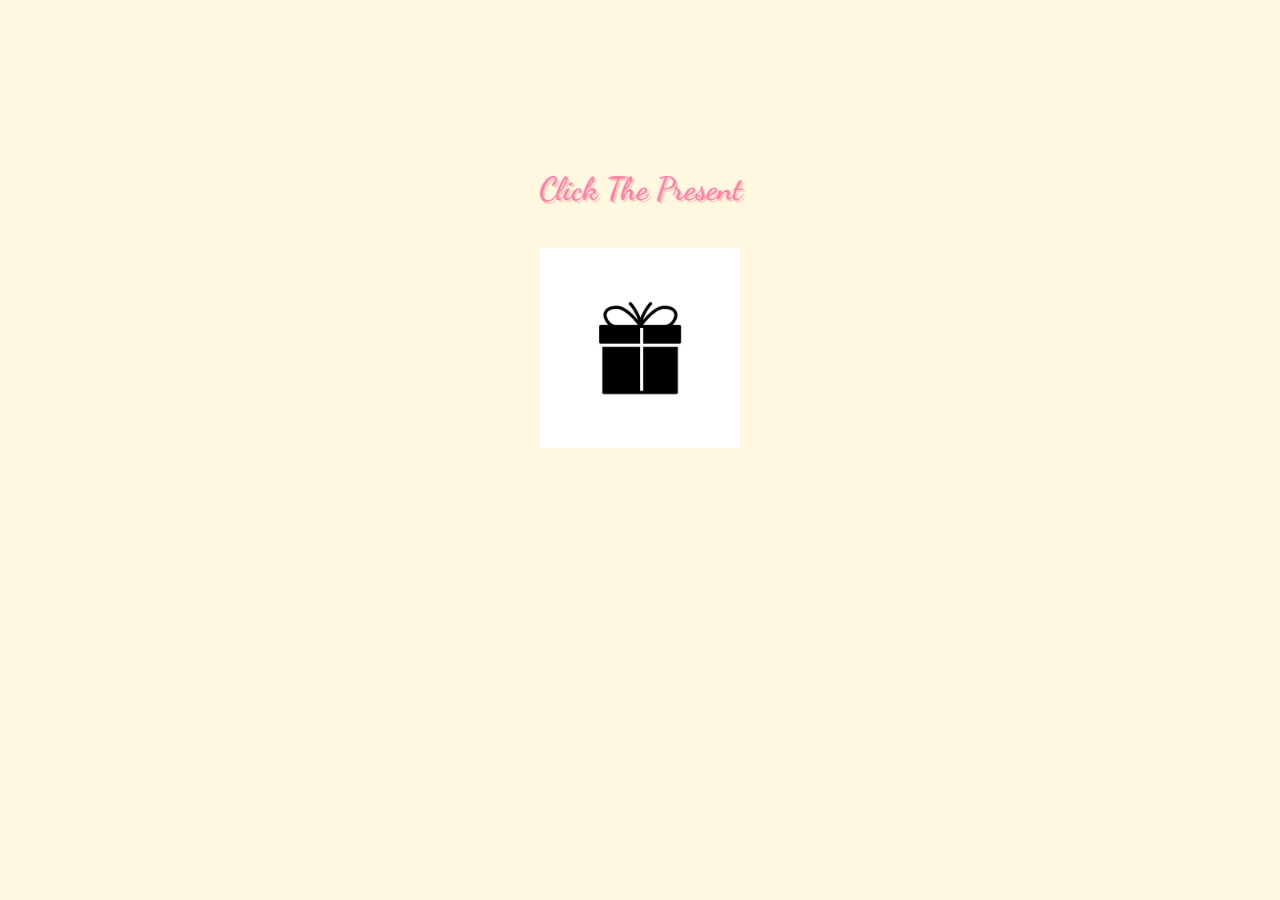
<file: index.html>
<!DOCTYPE html>
<html lang="en">
<head>
    <meta charset="UTF-8">
    <meta name="viewport" content="width=device-width, initial-scale=1.0">
    <title>Surprise Gift</title>
    <link rel="stylesheet" href="./styles.css">
    <link href="https://fonts.googleapis.com/css2?family=Dancing+Script:wght@400;700&family=Great+Vibes&display=swap" rel="stylesheet">
</head>
<body>
    <div class="container">
        <h1>Click The Present</h1>
        <div class="present-container">
            <img class="present" src="assets/images/present.png" alt="envelope">
            <div class="options-container">
                <div class="option hidden">
                    <a href="public/message.html">
                        <img class="envelope" src="assets/images/envelope.png" alt="present">
                    </a>
                    <p class="caption">Read the Message</p>
                </div>
                <div class="option hidden">
                    <a href="public/game.html">
                        <img class="game" src="assets/images/joystick.png" alt="game">
                    </a>
                    <p class="caption">Play the Games</p>
                </div>
                <div class="option hidden">
                    <a href="public/quote.html">
                        <img class="quote" src="assets/images/quotation.png" alt="quatation mark">
                    </a>
                    <p class="caption">Quotes Senja</p>
                </div>
            </div>
        </div>
        <p class="message hidden">Made By Mamat 😊</p>
        <!-- Disclaimer message element -->
        <div class="disclaimer hidden">
            <p class="pesan">Ada tambahan fitur yaitu quote senja, disini u bisa dapat quote dari yang biasa aja, serius sampe ke useless wk, enjoy!!</p>
            <p style="font-size: larger;">Klik di tulisan ini, ntar ilang and buka tiga opsi nanti ya</p>
        </div>
    </div>

    <script src="https://ajax.googleapis.com/ajax/libs/jquery/3.7.1/jquery.min.js"></script>
    <script src="index.js"></script>
</body>
</html>
</file>
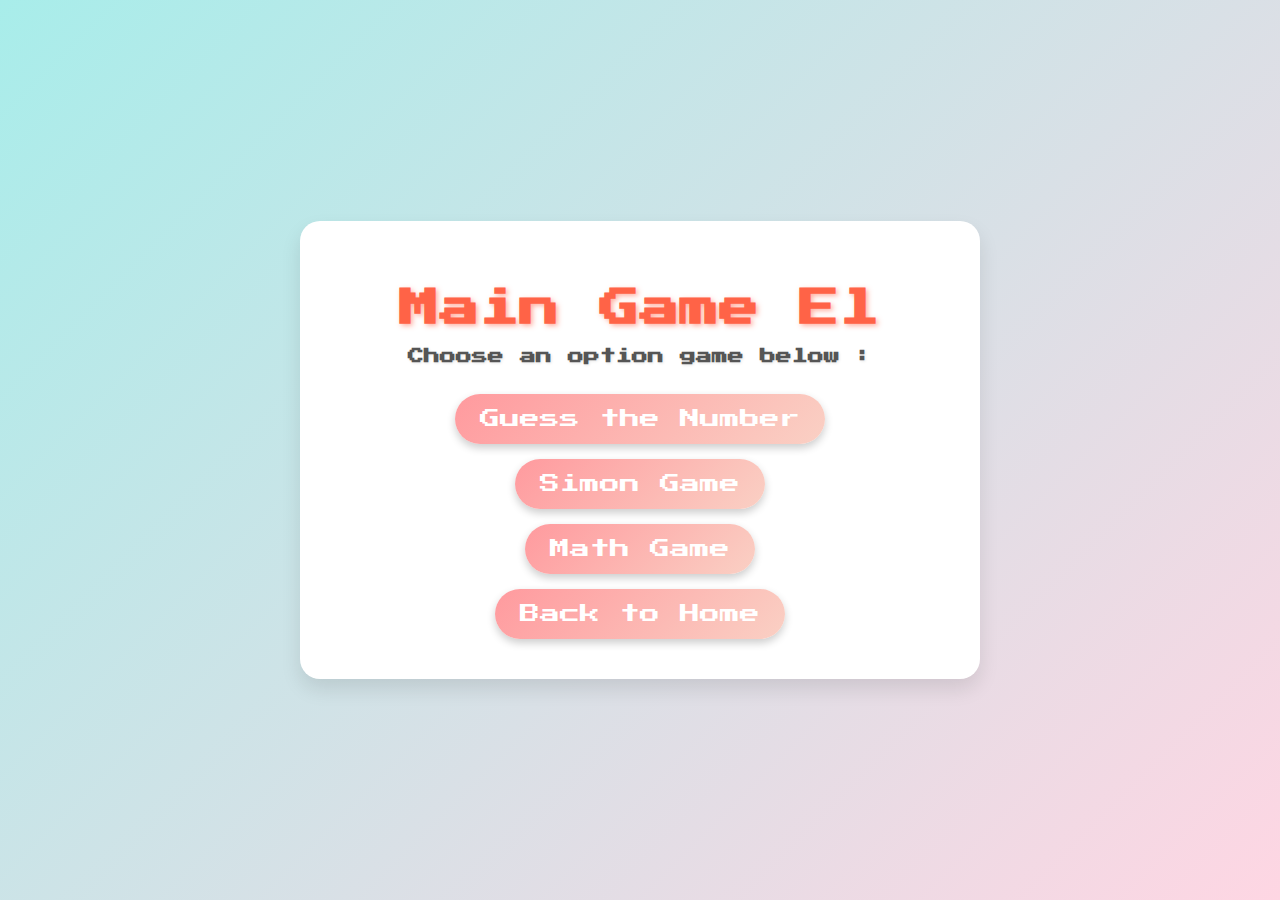
<file: public/game.html>
<!DOCTYPE html>
<html lang="en">
<head>
    <meta charset="UTF-8">
    <meta name="viewport" content="width=device-width, initial-scale=1.0">
    <title>Let's Play a Game!</title>
    <link href="https://fonts.googleapis.com/css2?family=Press+Start+2P&display=swap" rel="stylesheet">
    <link rel="stylesheet" href="game.css">
</head>
<body>
    <div class="landing-container">
        <h1>Main Game El</h1>
        <strong><p>Choose an option game below :</p></strong>
        <div class="buttons-container">
            <a href="guess-the-number.html" class="button">Guess the Number</a>
            <a href="simon.html" class="button">Simon Game</a>
            <a href="math-game.html" class="button">Math Game </a>
            <a href="/index.html" class="button">Back to Home</a>
        </div>
    </div>
</body>
</html>
</file>
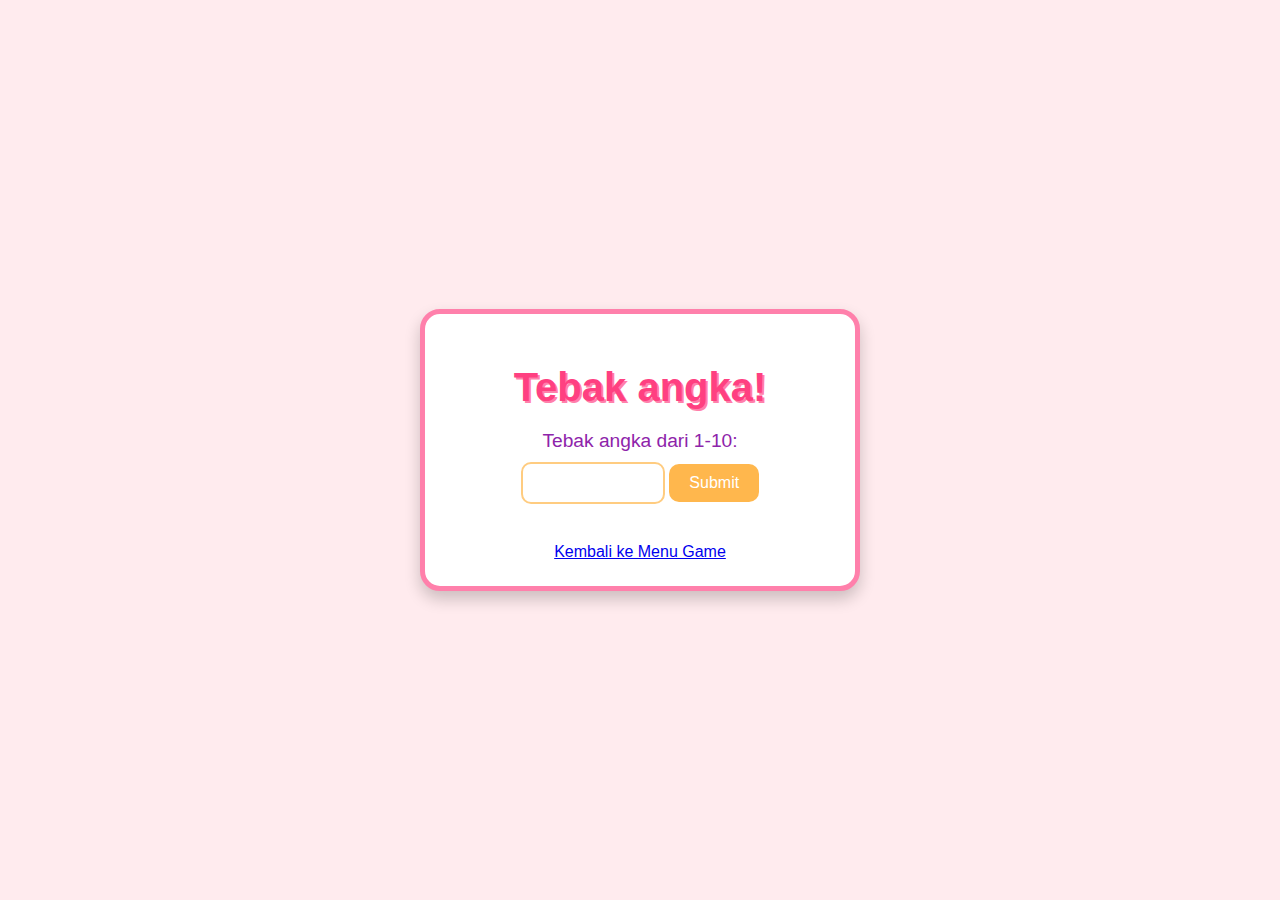
<file: public/guess-the-number.html>
<!DOCTYPE html>
<html lang="en">
<head>
    <meta charset="UTF-8">
    <meta name="viewport" content="width=device-width, initial-scale=1.0">
    <title>Guess the Number</title>
    <link href="https://fonts.googleapis.com/css2?family=Press+Start+2P&display=swap" rel="stylesheet">
    <style>
        body {
            background-color: #ffebee; /* Soft pink background */
            font-family: 'Comic Sans MS', 'Arial', sans-serif; /* Playful font */
            display: flex;
            justify-content: center;
            align-items: center;
            height: 100vh;
            margin: 0;
            padding: 0 20px; /* Added padding for mobile view */
            box-sizing: border-box; /* Include padding and border in element's total width and height */
        }

        .game-container {
            background-color: #ffffff; /* White background for contrast */
            padding: 25px;
            border-radius: 20px;
            box-shadow: 0 8px 16px rgba(0, 0, 0, 0.2);
            text-align: center;
            max-width: 380px;
            width: 100%;
            border: 5px solid #ff80ab; /* Bright pink border */
            transition: transform 0.3s ease;
        }

        .game-container:hover {
            transform: scale(1.05); /* Playful hover effect */
        }

        h1 {
            margin-bottom: 20px;
            font-size: 2.5rem;
            color: #ff4081; /* Bright color for the title */
            text-shadow: 2px 2px #ff80ab; /* Text shadow for a fun effect */
        }

        p {
            margin-bottom: 10px;
            font-size: 1.2rem;
            color: #8e24aa; /* Purple color for the question text */
        }

        input[type="number"] {
            padding: 10px;
            font-size: 1rem;
            width: 80%;
            max-width: 120px;
            border: 2px solid #ffcc80; /* Bright orange border */
            border-radius: 10px;
            margin-bottom: 20px;
            outline: none;
            transition: border-color 0.3s ease;
        }

        input[type="number"]:focus {
            border-color: #ff7043; /* Border color changes on focus */
        }

        button {
            padding: 10px 20px;
            font-size: 1rem;
            background-color: #ffb74d; /* Bright orange button */
            color: #ffffff;
            border: none;
            border-radius: 10px;
            cursor: pointer;
            transition: background-color 0.3s ease, transform 0.2s;
        }

        button:hover {
            background-color: #ffa726; /* Button color changes on hover */
            transform: translateY(-2px); /* Lift button on hover */
        }

        .hidden {
            display: none;
        }

        #feedback {
            margin-top: 20px;
            font-size: 1.2rem;
            color: #d32f2f; /* Red color for feedback */
        }

        /* Media Query for Small Devices */
        @media (max-width: 480px) {
            .game-container {
                padding: 15px;
            }

            h1 {
                font-size: 2rem; /* Adjust font size for smaller devices */
            }

            p {
                font-size: 1.1rem;
            }

            input[type="number"], button {
                font-size: 0.9rem; /* Adjust button and input sizes */
                padding: 8px 15px; /* Smaller padding for better fit */
            }

            input[type="number"] {
                width: 60%; /* Adjust input width on small screens */
            }
        }

        /* Additional Media Query for Medium Devices */
        @media (max-width: 768px) {
            .game-container {
                padding: 20px;
            }

            h1 {
                font-size: 2.2rem; /* Slightly smaller heading */
            }

            p {
                font-size: 1.3rem; /* Adjust paragraph font size */
            }

            input[type="number"], button {
                font-size: 1rem;
                padding: 10px 18px;
            }

            input[type="number"] {
                width: 70%;
            }
        }
    </style>
</head>
<body>
    <div class="game-container">
        <h1>Tebak angka!</h1>
        <p>Tebak angka dari 1-10:</p>
        <input type="number" id="guessInput" min="1" max="10">
        <button id="guessButton">Submit</button>
        <p id="result"></p>
        <p id="attempts"></p>
        <a href="game.html" class="button">Kembali ke Menu Game</a>
    </div>
    <script src="guess-the-number.js"></script>
</body>
</html>
</file>
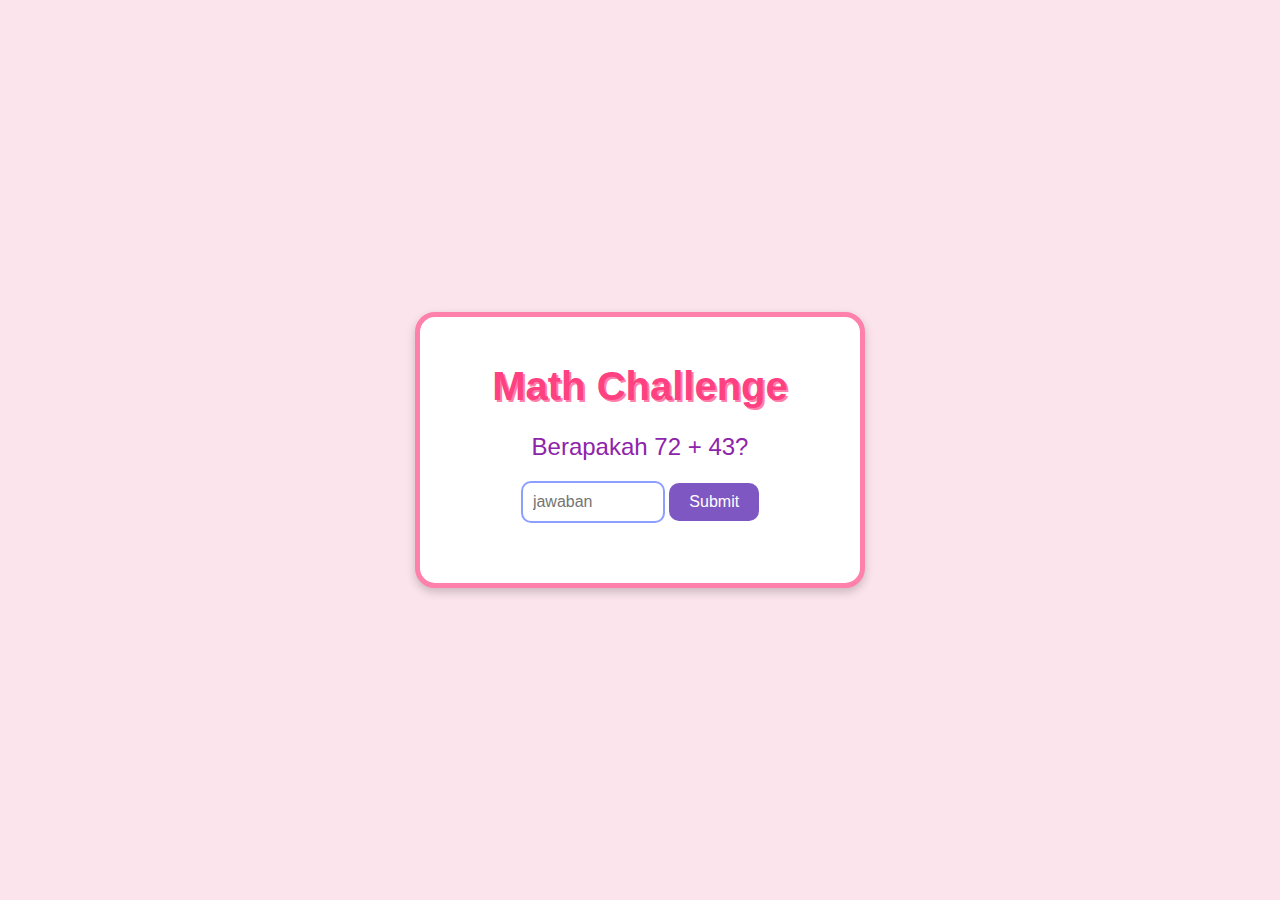
<file: public/math-game.html>
<!DOCTYPE html>
<html lang="en">
<head>
    <meta charset="UTF-8">
    <meta name="viewport" content="width=device-width, initial-scale=1.0">
    <title>Math Game</title>
    <link rel="stylesheet" href="math-game.css">
</head>
<body>
    <div class="game-container">
        <h1>Math Challenge</h1>
        <p id="question">What is 2 + 2?</p>
        <input type="number" id="answer" placeholder="jawaban">
        <button id="submit">Submit</button>
        <p id="feedback"></p>
        <button id="next" class="hidden">Next Question</button>
    </div>

    <script src="math-game.js"></script>
</body>
</html>
</file>
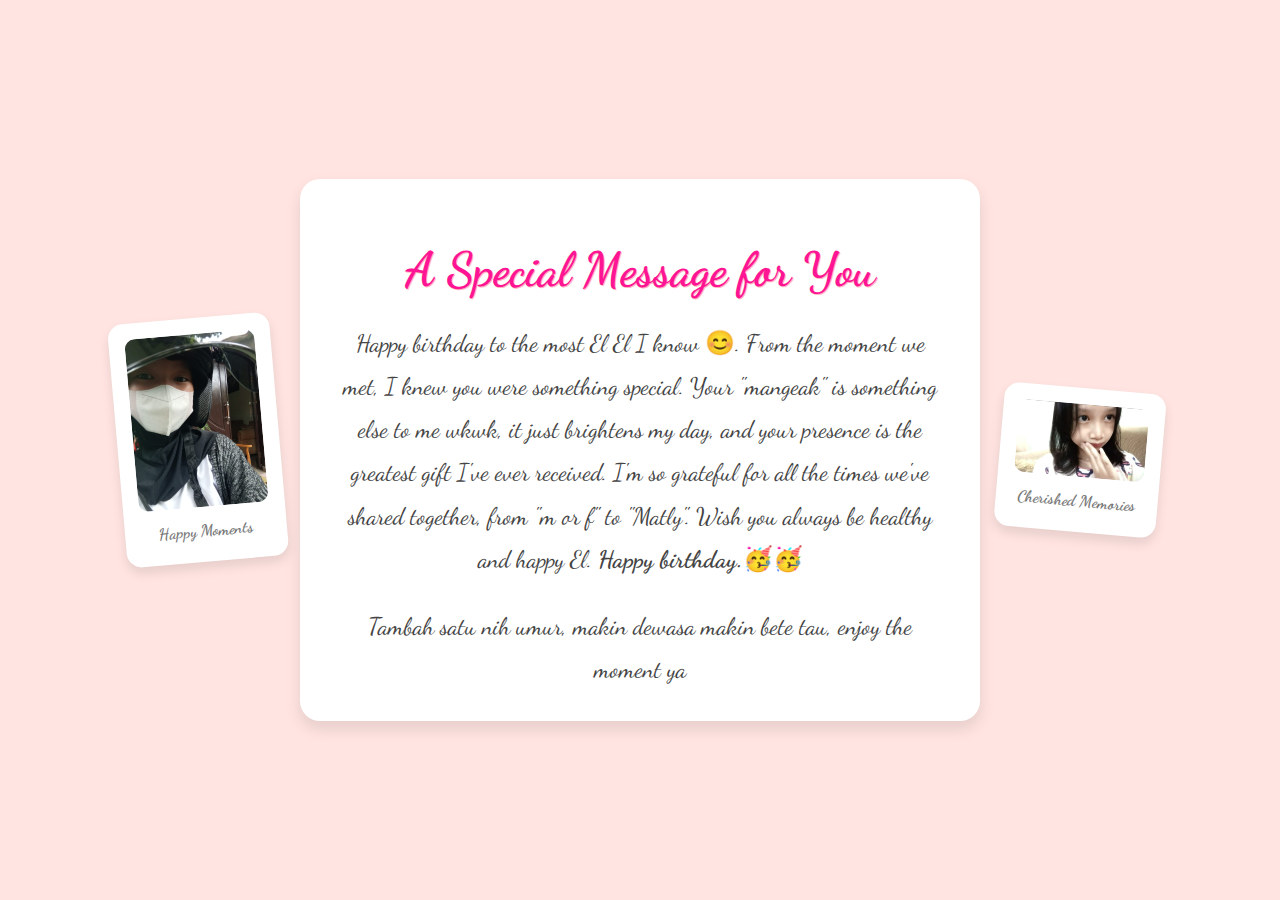
<file: public/message.html>
<!DOCTYPE html>
<html lang="en">
<head>
    <meta charset="UTF-8">
    <meta name="viewport" content="width=device-width, initial-scale=1.0">
    <title>Birthday Message</title>
    <link rel="stylesheet" href="message.css">
    <link href="https://fonts.googleapis.com/css2?family=Dancing+Script:wght@400;700&display=swap" rel="stylesheet">
</head>
<body>
    <div class="main-container">
        <!-- Left Photo with Frame and Caption -->
        <div class="photo-container">
            <img src="assets/images/photo2.jpg" alt="Photo 2" class="side-photo">
            <p class="caption">Happy Moments</p>
        </div>
        
        <div class="message-container">
            <h1>A Special Message for You</h1>
            <p>Happy birthday to the most El El I know 😊. From the moment we met, I knew you were something special. Your "mangeak" is something else to me wkwk, it just brightens my day, and your presence is the greatest gift I've ever received.

                I'm so grateful for all the times we've shared together, from "m or f" to "Matly". Wish you always be healthy and happy El. <strong>Happy birthday.🥳🥳</strong></p>
            <p>Tambah satu nih umur, makin dewasa makin bete tau, enjoy the moment ya</p>
            <div class="decorations">
                <div class="heart"></div>
                <div class="heart"></div>
                <div class="heart"></div>
                <div class="heart"></div>
                <div class="heart"></div>
            </div>
        </div>
        
        <!-- Right Photo with Frame and Caption -->
        <div class="photo-container">
            <img src="assets/images/photo1.jpg" alt="Photo 1" class="side-photo">
            <p class="caption">Cherished Memories</p>
        </div>
    </div>
</body>
</html>
</file>
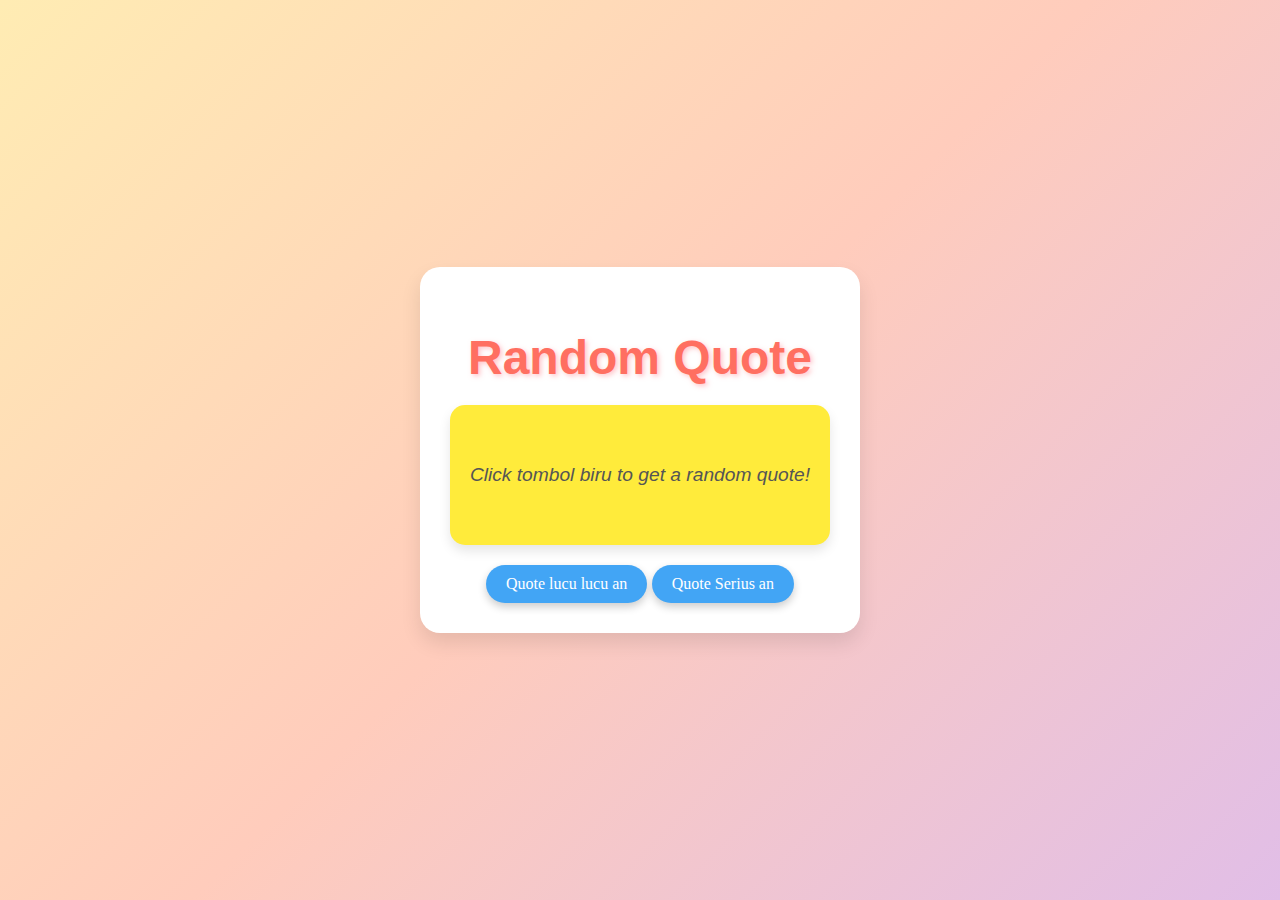
<file: public/quote.html>
<!DOCTYPE html>
<html lang="en">
<head>
    <meta charset="UTF-8">
    <meta name="viewport" content="width=device-width, initial-scale=1.0">
    <title>Random Quote</title>
    <link rel="stylesheet" href="quotes.css">
</head>
<body>
    <div class="container">
        <h1>Random Quote</h1>
        <div class="quote-box">
            <p id="quote">Click tombol biru to get a random quote!</p>
        </div>
        <button onclick="generateQuote('funny')">Quote lucu lucu an</button>
        <button onclick="generateQuote('serious')">Quote Serius an</button>
    </div>
    <script src="quotes.js"></script>
</body>
</html>
</file>
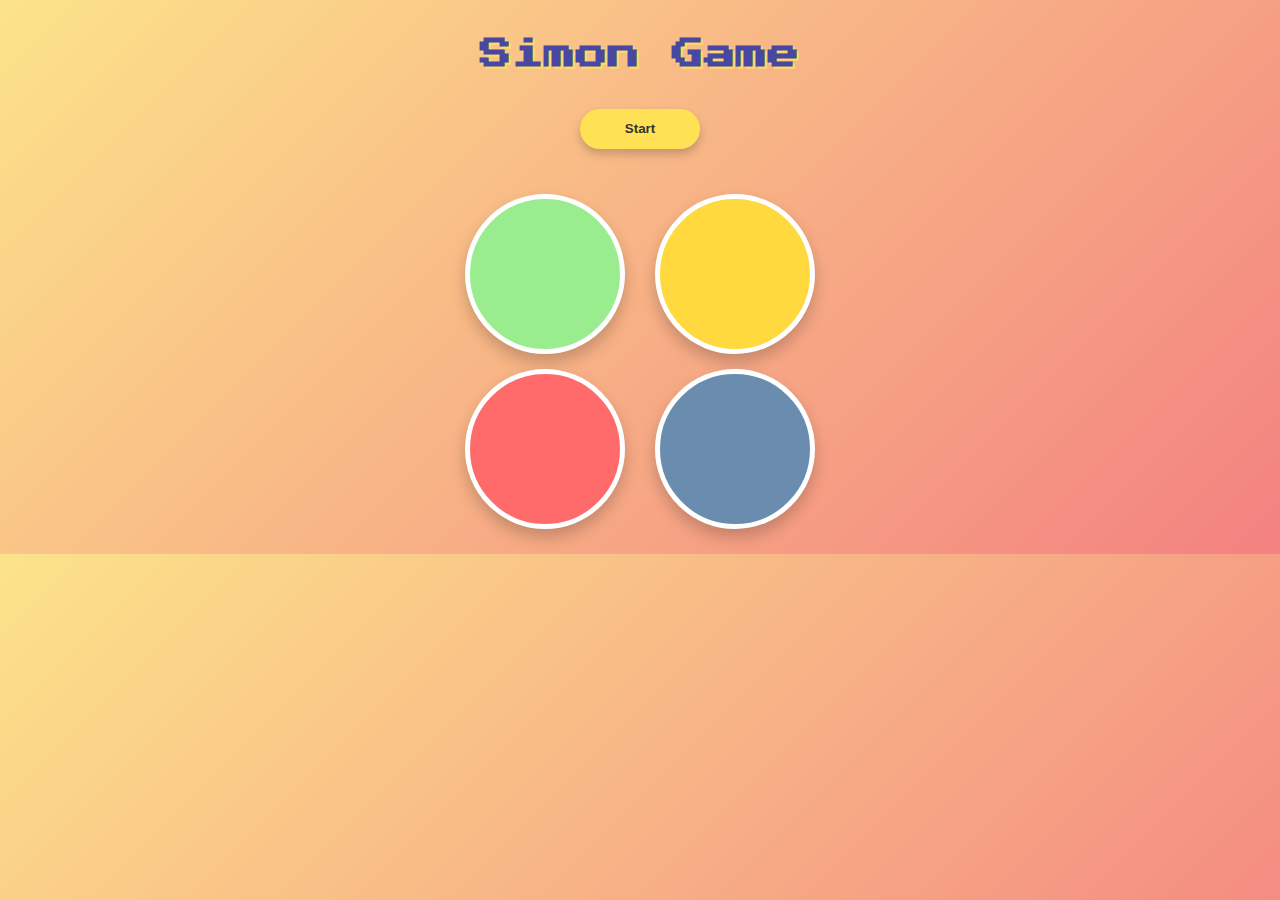
<file: public/simon.html>
<!DOCTYPE html>
<html lang="en" dir="ltr">

<head>
  <meta charset="utf-8">
  <title>Simon</title>
  <link rel="stylesheet" href="simon.css">
  <link href="https://fonts.googleapis.com/css?family=Press+Start+2P" rel="stylesheet">
</head>

<body>
  <h1 id="level-title">Simon Game</h1>
  <button id="play">Start</button>
    <div class="container">
        <div lass="row">
            <div type="button" id="green" class="btn green">
            </div>
            <div type="button" id="red" class="btn red">
            </div>
        </div>

        <div class="row">
            <div type="button" id="yellow" class="btn yellow"></div>
            <div type="button" id="blue" class="btn blue"></div>
        </div>
    </div>

  <script src="https://ajax.googleapis.com/ajax/libs/jquery/3.7.1/jquery.min.js"></script>
  <script src="simon.js"></script>
</body>

</html>
</file>
<file: styles.css>
body {
    background-color: #fff8e1; /* Warna pastel lembut */
    display: flex;
    justify-content: center;
    align-items: center;
    height: 100vh;
    margin: 0;
    font-family: 'Dancing Script', 'Pacifico', cursive; /* Font yang playful dan ceria */
    color: #333;
    overflow: hidden;
}

.container {
    text-align: center;
    padding: 20px;
    max-width: 90vw;
}

h1 {
    font-size: 3.rem;
    margin-bottom: -40px;
    color: #ff80ab; /* Warna cerah untuk judul */
    text-shadow: 2px 2px #ffccbc; /* Bayangan teks untuk efek yang lebih ceria */
    animation: fadeIn 2s ease-in-out;
}

.present-container {
    position: relative;
    width: 200px;
    margin: 0 auto;
    cursor: pointer;
}

.present {
    position: absolute;
    top: 50px;
    left: 0;
    width: 100%;
    transition: transform 0.5s ease-in-out;
    animation: bounce 2s infinite; /* Animasi bounce untuk efek lucu */
}

.options-container {
    display: flex;
    justify-content: center;
    flex-wrap: wrap;
    gap: 7px;
    margin-top: 30px;
    padding: 10px;
    max-width: 400px;
}

.option {
    display: flex;
    flex-direction: column;
    align-items: center;
    transition: transform 0.3s ease, opacity 0.5s ease-in-out;
}

.option img {
    width: 80px;
    border: 3px solid #ffeb3b; /* Border kuning cerah */
    border-radius: 50%;
    padding: 5px;
    transition: transform 0.5s ease-in-out, opacity 0.5s ease-in-out;
    cursor: pointer;
}

.option:hover img {
    transform: scale(1.1) rotate(-10deg); /* Efek hover yang playful */
}

.hidden {
    opacity: 0;
    visibility: hidden;
}

.visible {
    opacity: 1;
    visibility: visible;
}

.message {
    color: #ff4081;
    font-weight: bold;
    font-size: 2rem;
    margin-top: 0px;
    animation: popIn 1s ease-in-out;
}

.caption {
    margin-top: 10px;
    font-size: 1.1rem;
    color: #8e24aa; /* Warna ungu untuk teks caption */
    font-weight: bold;
}

.disclaimer {
    position: fixed;
    top: 50%;
    left: 50%;
    transform: translate(-50%, -50%);
    background-color: #673ab7; /* Warna ungu cerah */
    color: white;
    padding: 20px;
    border-radius: 15px;
    text-align: center;
    z-index: 1000;
    cursor: pointer;
    box-shadow: 0 8px 16px rgba(0, 0, 0, 0.3);
    animation: fadeIn 1.5s ease-in-out;
}

.pesan {
    font-size: 1.2rem;
    color: #ffc107; /* Warna kuning untuk pesan */
}

@keyframes fadeIn {
    from { opacity: 0; }
    to { opacity: 1; }
}

@keyframes popIn {
    0% { transform: scale(0.5); opacity: 0; }
    100% { transform: scale(1); opacity: 1; }
}

@keyframes bounce {
    0%, 20%, 50%, 80%, 100% {
        transform: translateY(0);
    }
    40% {
        transform: translateY(-20px);
    }
    60% {
        transform: translateY(-10px);
    }
}
</file>
<file: public/game.css>
body {
    background: linear-gradient(135deg, #a8edea, #fed6e3);
    display: flex;
    justify-content: center;
    align-items: center;
    height: 100vh;
    margin: 0;
    font-family: 'Chewy', 'Press Start 2P', cursive;
    color: #333;
    text-align: center;
    overflow: hidden;
}

.landing-container {
    background-color: #fff;
    padding: 40px;
    border-radius: 20px;
    box-shadow: 0 10px 20px rgba(0, 0, 0, 0.1);
    max-width: 600px;
    width: 90%;
    margin: 20px;
    animation: bounceIn 1s ease-out;
}

h1 {
    font-size: 2.5rem;
    color: #ff6347;
    margin-bottom: 20px;
    text-shadow: 2px 2px 5px rgba(255, 99, 71, 0.5);
}

p {
    font-size: 1rem;
    color: #555;
    margin-top: 10px;
    margin-bottom: 30px;
    text-shadow: 1px 1px 3px rgba(0, 0, 0, 0.1);
}

.buttons-container {
    display: flex;
    flex-direction: column;
    gap: 15px;
    align-items: center;
}

.button {
    display: inline-block;
    padding: 15px 25px;
    background: linear-gradient(135deg, #ff9a9e 0%, #fad0c4 100%);
    color: #fff;
    border-radius: 50px;
    text-decoration: none;
    font-size: 1.25rem;
    transition: all 0.3s ease-in-out;
    box-shadow: 0 4px 8px rgba(0, 0, 0, 0.2);
    font-family: 'Press Start 2P', cursive;
}

.button:hover {
    background: linear-gradient(135deg, #ff758c 0%, #ff7eb3 100%);
    transform: translateY(-5px);
}

@keyframes bounceIn {
    0% { transform: scale(0.5); opacity: 0; }
    60% { transform: scale(1.2); opacity: 1; }
    100% { transform: scale(1); }
}

/* Media Queries for Responsiveness */
@media (max-width: 768px) {
    .landing-container {
        padding: 30px;
    }

    h1 {
        font-size: 2rem;
    }

    p {
        font-size: 0.9rem;
    }

    .button {
        font-size: 1rem;
        padding: 12px 20px;
    }
}

@media (max-width: 480px) {
    .landing-container {
        padding: 20px;
    }

    h1 {
        font-size: 24px;
    }

    p {
        font-size: 10px;
    }

    .button {
        font-size: 0.9rem;
        padding: 10px 15px;
    }

    .buttons-container {
        gap: 10px;
    }
}
</file>
<file: public/math-game.css>
body {
    background-color: #fce4ec; /* Latar belakang berwarna pink lembut */
    font-family: 'Comic Sans MS', cursive, sans-serif; /* Font yang lucu dan playful */
    display: flex;
    justify-content: center;
    align-items: center;
    height: 100vh;
    margin: 0;
    padding: 0 20px; /* Padding untuk menghindari konten menempel di tepi layar di perangkat mobile */
}

.game-container {
    background-color: #fff;
    padding: 20px;
    border-radius: 20px;
    box-shadow: 0 4px 10px rgba(0, 0, 0, 0.2);
    text-align: center;
    max-width: 400px;
    width: 100%;
    border: 5px solid #ff80ab; /* Border dengan warna yang menarik */
    transition: transform 0.3s ease;
}

.game-container:hover {
    transform: scale(1.02); /* Efek hover yang lucu */
}

h1 {
    margin-bottom: 20px;
    font-size: 2.5rem;
    color: #ff4081; /* Warna judul yang cerah */
    text-shadow: 2px 2px #ff80ab; /* Bayangan teks agar terlihat lebih menarik */
}

#question {
    font-size: 1.5rem;
    margin-bottom: 20px;
    color: #8e24aa; /* Warna teks pertanyaan yang cerah */
}

#answer {
    padding: 10px;
    font-size: 1rem;
    width: 80%;
    max-width: 120px;
    border: 2px solid #8c9eff; /* Border input dengan warna cerah */
    border-radius: 10px;
    margin-bottom: 20px;
    outline: none;
    transition: border-color 0.3s ease;
}

#answer:focus {
    border-color: #536dfe; /* Warna border berubah saat fokus */
}

button {
    padding: 10px 20px;
    font-size: 1rem;
    background-color: #7e57c2; /* Warna tombol yang cerah */
    color: #fff;
    border: none;
    border-radius: 10px;
    cursor: pointer;
    transition: background-color 0.3s ease, transform 0.2s;
}

button:hover {
    background-color: #5e35b1; /* Warna tombol berubah saat hover */
    transform: translateY(-2px); /* Efek hover agar tombol terangkat sedikit */
}

.hidden {
    display: none;
}

#feedback {
    margin-top: 20px;
    font-size: 1.2rem;
    color: #d32f2f; /* Warna teks feedback */
}

/* Media Query for Mobile Devices */
@media (max-width: 768px) {
    .game-container {
        padding: 15px;
    }

    h1 {
        font-size: 2rem; /* Ukuran font disesuaikan untuk perangkat kecil */
    }

    #question {
        font-size: 1.3rem;
    }

    #answer, button {
        width: 90%; /* Lebar input dan tombol disesuaikan untuk perangkat kecil */
    }
}
</file>
<file: public/message.css>
body {
    background-color: #ffe4e1;
    display: flex;
    justify-content: center;
    align-items: center;
    height: 100vh;
    margin: 0;
    font-family: 'Dancing Script', cursive;
    color: #333;
    text-align: center;
    overflow: hidden;
}

.main-container {
    display: flex;
    align-items: center;
    justify-content: center;
    gap: 20px;
    padding: 20px;
    position: relative;
    flex-wrap: wrap; /* Ensure wrapping on smaller screens */
}

.message-container {
    background-color: #fff;
    padding: 30px 40px;
    border-radius: 20px;
    box-shadow: 0 8px 16px rgba(0, 0, 0, 0.1);
    max-width: 600px;
    position: relative;
    animation: float 3s ease-in-out infinite;
    z-index: 1;
}

h1 {
    font-size: 3rem;
    margin-bottom: 20px;
    color: #ff1493;
    text-shadow: 1px 1px #ffb6c1;
}

p {
    font-size: 1.5rem;
    line-height: 1.8;
    color: #444;
    margin-bottom: 0;
}

.decorations {
    position: absolute;
    width: 100%;
    height: 100%;
    top: 0;
    left: 0;
    pointer-events: none;
    overflow: hidden;
}

.photo-container {
    display: flex;
    flex-direction: column;
    align-items: center;
    gap: 10px;
    background-color: #fff;
    border: 6px solid #fff;
    padding: 10px;
    border-radius: 15px;
    box-shadow: 0 6px 12px rgba(0, 0, 0, 0.1);
    width: 130px;
    transform: rotate(-5deg);
    transition: transform 0.3s ease-in-out;
}

.photo-container:hover {
    transform: rotate(0deg) scale(1.05);
}

.side-photo {
    width: 100%;
    height: auto;
    border-radius: 10px;
    object-fit: cover;
}

.caption {
    font-size: 1rem;
    color: #777;
    margin: 0;
    font-weight: bold;
}

.photo-container:nth-child(1) {
    transform: rotate(-5deg) translateY(-10px);
}

.photo-container:nth-child(3) {
    transform: rotate(5deg) translateY(10px);
}

/* Media Query for Mobile Devices */
@media (max-width: 768px) {
    .main-container {
        flex-direction: column; /* Stack elements vertically on small screens */
        padding: 10px;
    }

    .message-container {
        max-width: 90%;
        padding: 20px;
    }

    h1 {
        font-size: 2rem; /* Adjust font size for smaller screens */
    }

    p {
        font-size: 1.2rem; /* Adjust paragraph size */
    }

    .photo-container {
        width: 80%; /* Adjust width of photo containers on mobile */
        margin-bottom: 20px; /* Add spacing between photos */
    }
}
</file>
<file: public/quotes.css>
body {
  font-family: 'Fredoka One', 'Poppins', sans-serif;
  background: linear-gradient(135deg, #ffecb3, #ffccbc, #e1bee7);
  display: flex;
  justify-content: center;
  align-items: center;
  height: 100vh;
  margin: 0;
  color: #333;
}

.container {
  text-align: center;
  background-color: #fff;
  padding: 30px;
  border-radius: 20px;
  box-shadow: 0 10px 20px rgba(0, 0, 0, 0.1);
  max-width: 90%;
}

h1 {
  margin-bottom: 20px;
  font-size: 3rem;
  color: #ff6f61;
  text-shadow: 2px 2px 5px rgba(255, 140, 148, 0.5);
  animation: popIn 1s ease-out;
}

.quote-box {
  margin-bottom: 20px;
  padding: 20px;
  border-radius: 15px;
  background: #ffeb3b;
  min-height: 100px;
  display: flex;
  justify-content: center;
  align-items: center;
  box-shadow: 0 6px 12px rgba(0, 0, 0, 0.1);
  animation: fadeIn 2s ease-in-out;
}

#quote {
  font-size: 1.2rem;
  color: #555;
  text-align: center;
  font-style: italic;
}

.buttons {
  display: flex;
  justify-content: center;
  gap: 15px;
}

button {
  padding: 10px 20px;
  font-size: 1rem;
  color: #fff;
  background-color: #42a5f5;
  border: none;
  border-radius: 25px;
  cursor: pointer;
  transition: all 0.3s ease;
  box-shadow: 0 4px 8px rgba(0, 0, 0, 0.2);
  font-family: 'Pacifico', cursive;
}

button:hover {
  background-color: #1e88e5;
  transform: scale(1.1);
}

@keyframes fadeIn {
  from { opacity: 0; transform: translateY(-20px); }
  to { opacity: 1; transform: translateY(0); }
}

@keyframes popIn {
  0% { transform: scale(0.5); opacity: 0; }
  100% { transform: scale(1); opacity: 1; }
}
</file>
<file: public/simon.css>
body {
  text-align: center;
  background: linear-gradient(135deg, #fce38a, #f38181); /* Colorful gradient background */
  color: #333;
  margin: 0;
  padding: 0;
  font-family: 'Press Start 2P', cursive;
}

#level-title {
  font-size: 2rem;
  margin: 3%;
  color: #4a47a3; /* Fun purple color */
  text-shadow: 2px 2px #ffe156; /* Yellow shadow for a playful effect */
}

.container {
  display: flex;
  flex-wrap: wrap; /* Allow buttons to wrap */
  justify-content: center; /* Center the buttons */
  width: 100%; /* Full width */
  max-width: 600px; /* Max width for larger screens */
  margin: auto;
  padding: 10px;
}

.btn {
  margin: 15px;
  height: 150px;
  width: 150px;
  border: 5px solid #fff; /* White border for contrast */
  border-radius: 50%; /* Rounded buttons for a fun look */
  cursor: pointer;
  transition: all 0.3s ease; /* Smooth transition */
  box-shadow: 0 8px 15px rgba(0, 0, 0, 0.2); /* Shadow for depth */
}

.btn:hover {
  transform: translateY(-5px) scale(1.05); /* Lift and scale on hover */
  box-shadow: 0 12px 20px rgba(0, 0, 0, 0.3); /* Larger shadow on hover */
}

.red {
  background-color: #ff6b6b; /* Bright red */
}

.green {
  background-color: #9aed8e; /* Light green */
}

.blue {
  background-color: #6a8caf; /* Light blue */
}

.yellow {
  background-color: #ffd93d; /* Bright yellow */
}

#play {
  background-color: #ffe156; /* Bright yellow button */
  color: #333;
  border: none;
  border-radius: 25px; /* Rounded button */
  text-align: center;
  font-weight: bold;
  width: 120px;
  height: 40px;
  cursor: pointer;
  margin: 20px auto;
  display: block;
  transition: background-color 0.3s ease, transform 0.2s;
  box-shadow: 0 5px 10px rgba(0, 0, 0, 0.2); /* Button shadow */
}

#play:hover {
  background-color: #ffbf00; /* Darker yellow on hover */
  transform: translateY(-3px); /* Slight lift on hover */
}

.pressed {
  box-shadow: 0 0 20px rgba(255, 255, 255, 0.8); /* White glow effect */
  background-color: #b0bec5; /* Softer grey when pressed */
}

.game-over {
  background-color: #ff5252;
  opacity: 0.8;
}

/* Responsive Design */
@media (max-width: 768px) {
  #level-title {
    font-size: 1.8rem; /* Adjust font size for medium screens */
  }

  .btn {
    height: 120px;
    width: 120px;
    margin: 10px;
  }
}

@media (max-width: 480px) {
  #level-title {
    font-size: 1.5rem; /* Adjust font size for small screens */
  }

  .btn {
    height: 90px;
    width: 90px;
    margin: 8px;
  }

  #play {
    width: 100px;
    height: 35px;
    font-size: 0.8rem; /* Adjust button size and font for smaller devices */
  }
}
</file>
